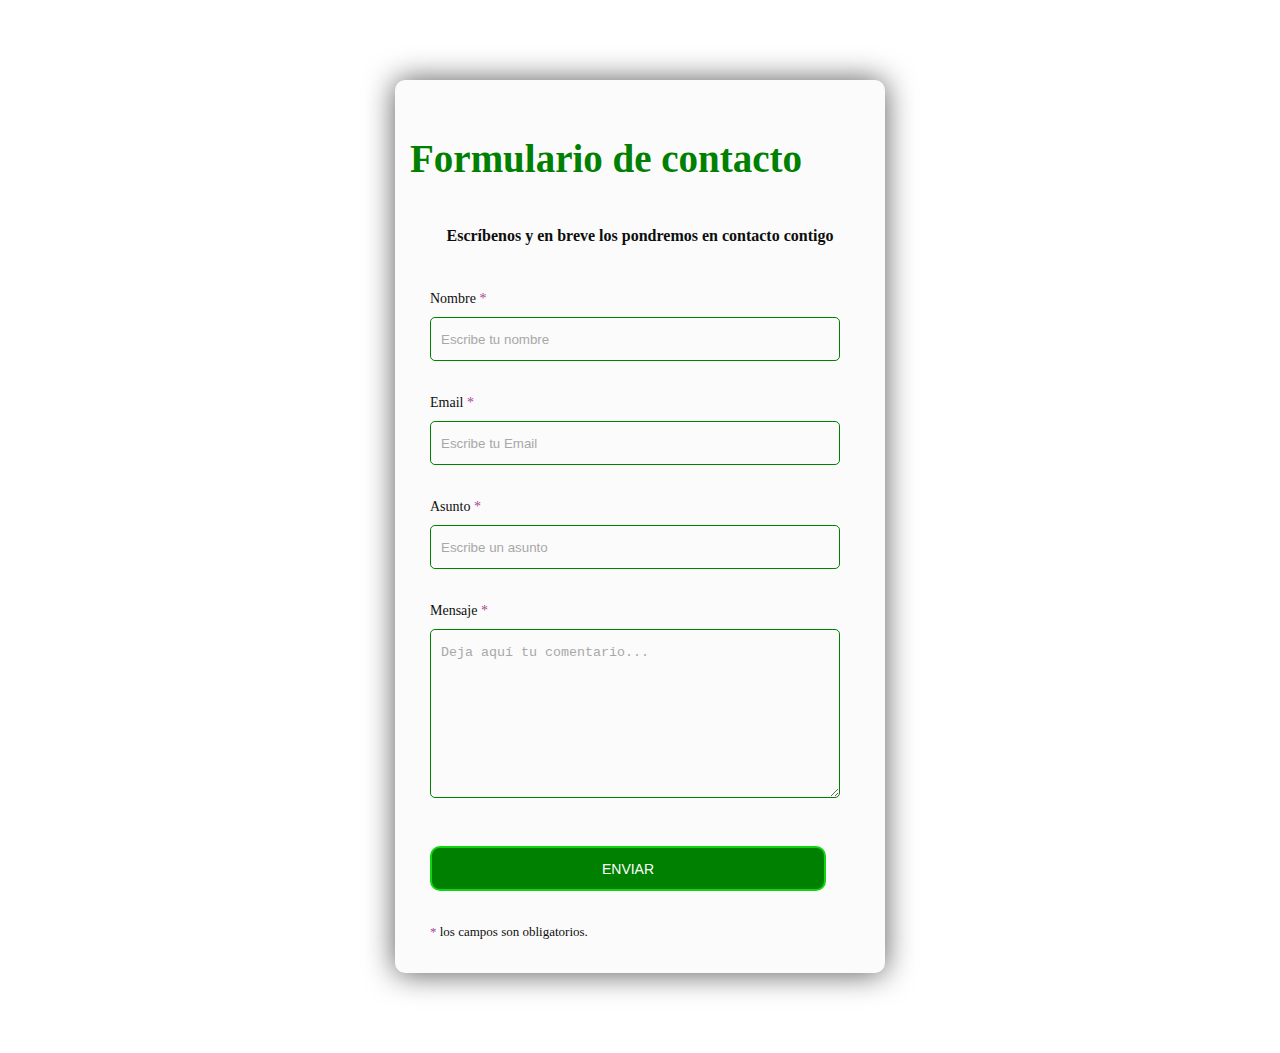
<file: index.html>
<!DOCTYPE html>
<html lang="es">
<head>
    <meta charset="UTF-8">
    <meta http-equiv="X-UA-Compatible" content="IE=edge">
    <meta name="viewport" content="width=device-width, initial-scale=1.0">
    <link rel="stylesheet" href="estilos2.css">
    <title>Khz entrenamientos</title>
</head>
<body>
   
    <div class="contenedor">
    <div class="contact_form animate__animated animate__bounce animate__delay-0.3s ">
        <div class="formulario">      
          <h1>Formulario de contacto</h1>
            <h3 class="escribenos">Escríbenos y en breve los pondremos en contacto contigo</h3>
              <form name="contact" method="POST" data-netlify="true" action=/ebook.html>    
                    <p>
                      <label for="nombre" class="colocar_nombre">Nombre
                        <span class="obligatorio">*</span>
                      </label>
                        <input type="text" name="introducir_nombre" id="nombre" required="obligatorio" placeholder="Escribe tu nombre">
                    </p>
                  
                    <p>
                      <label for="email" class="colocar_email">Email
                        <span class="obligatorio">*</span>
                      </label>
                        <input type="email" name="introducir_email" id="email" required="obligatorio" placeholder="Escribe tu Email">
                    </p>                
                    <p>
                      <label for="asunto" class="colocar_asunto">Asunto
                        <span class="obligatorio">*</span>
                      </label>
                        <input type="text" name="introducir_asunto" id="assunto" required="obligatorio" placeholder="Escribe un asunto">
                    </p>    
                  
                    <p>
                      <label for="mensaje" class="colocar_mensaje">Mensaje
                        <span class="obligatorio">*</span>
                      </label>                     
                                        <textarea name="introducir_mensaje" class="texto_mensaje" id="mensaje" required="obligatorio" placeholder="Deja aquí tu comentario..."></textarea> 
                                    </p>                    
                  
                    <button type="submit" name="enviar_formulario" id="enviar"><p>Enviar</p></button>
    
                    <p class="aviso">
                      <span class="obligatorio"> * </span>los campos son obligatorios.
                    </p>          
                
              </form>
        </div>  
      </div>
      </div>
</form>
</body>
</html>
</file>
<file: estilos2.css>
.contact_form{  
    width: 460px; 
    height: auto;
    margin: 80px auto;
    border-radius: 10px;  
    padding-top: 30px;
    padding-bottom: 20px;  
    background-color: #fbfbfb; 
    padding-left: 15px; 
    padding-right: 15px; 
    box-shadow: 0px 0.5px 30px rgb(90, 90, 90);
}
  
  
  input{
    background-color: #fbfbfb; 
    width: 90%; 
    height: 40px; 
    border-radius: 5px;  
    border-style: solid; 
    border-width: 1px; 
    border-color: green; 
    margin-top: 10px;  
    padding-left: 10px;
    margin-bottom: 20px; 
  }
  
  
  textarea{
    background-color: #fbfbfb; 
    width: 90%; 
    height: 150px; 
    border-radius: 5px;  
    border-style: solid; 
    border-width: 1px; 
    border-color: green; 
    margin-top: 10px;  
    padding-left: 10px;
    margin-bottom: 20px; 
    padding-top: 15px; 
  }
   h3{
      text-align: center;
  }
  form{
      margin: auto;
      padding-left:20px ;
  }
  label{
    display: block; 
    float: center;  
  }
  
  
  button{
    height: 45px; 
    padding-left: 5px;
    padding-right: 5px;   
    margin-bottom: 20px; 
    margin-top: 10px;   
    text-transform: uppercase;
    background-color: green; 
    border-color: rgb(15, 214, 15); 
    border-style: solid; 
    border-radius: 10px;  
    width: 90%;   
    cursor: pointer;
  }
  
  
  button p{
    color: #fff; 
    margin: auto;
  }
  
  
  span{
    color: #ab4493; 
  }
  
  
  .aviso{
    font-size: 13px;  
    color: #0e0e0e;  
  }
  
  
  h1{
    font-size: 39px;  
    text-align: letf; 
    padding-bottom: 20px; 
    color: green;
  }
  
  
  h3{
    font-size: 16px; 
    padding-bottom: 30px;
    color: #0e0e0e;   
  }
  
  
  p{
    font-size: 14px; 
    color: #0e0e0e; 
  }
  
  
  ::-webkit-input-placeholder {
   color: #a8a8a8;
  }
  
  
  ::-webkit-textarea-placeholder {
   color: #a8a8a8;
  }
  
  
  .formulario input:focus{
    outline:0;
    border: 1px solid #97d848;
  }
  
  
  .formulario textarea:focus{
    outline:0;
    border: 1px solid #97d848;
  }
</file>
